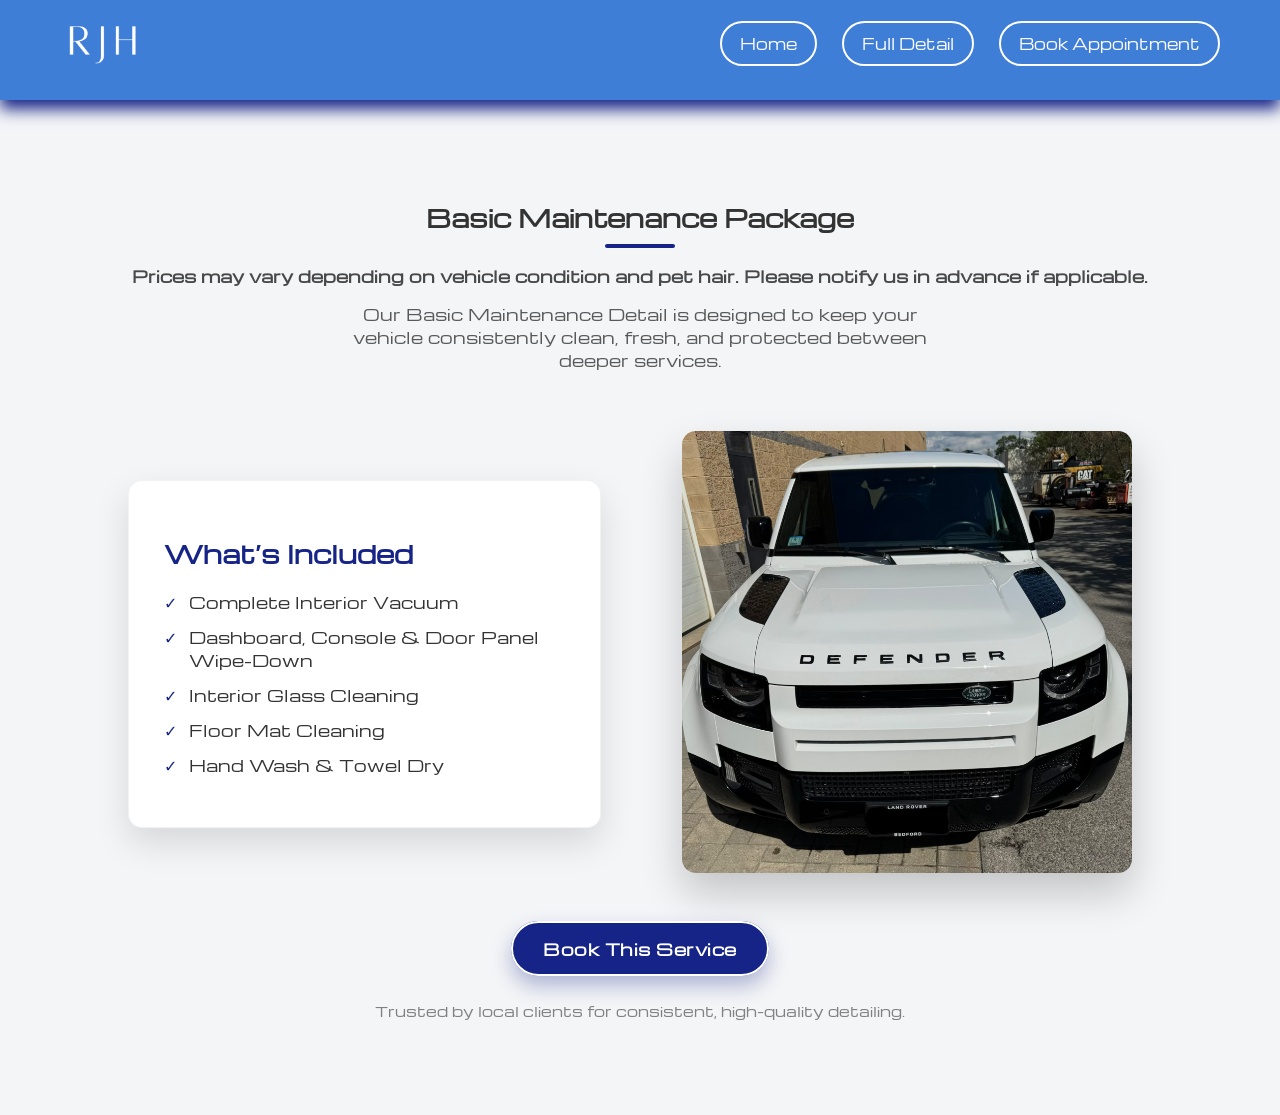
<file: basic.html>
<!DOCTYPE html>
<html lang="en">
<head>
    <meta charset="UTF-8">
    <meta name="viewport" content="width=device-width, initial-scale=1.0">
    <title>Basic Maintenance - RJH Auto Detailing</title>

    <link href="https://fonts.googleapis.com/css2?family=Michroma&display=swap" rel="stylesheet">
    <link rel="stylesheet" href="style.css">
</head>
<body>

    <!-- NAV -->
    <nav class="navbar">
        <div class="nav-container">
            <img src="logo-h.png" class="logo-nav">
            <ul class="nav-links">
                <li><a href="index.html" class="nav-bubble">Home</a></li>
                <li><a href="full.html" class="nav-bubble">Full Detail</a></li>
                <li><a href="booking.html" class="nav-bubble">Book Appointment</a></li>
            </ul>
        </div>
    </nav>

    <!-- SECTION -->
    <section class="basic-section">
        <div class="section-header">
            <h1>Basic Maintenance Package</h1>
            <div class="accent-line"></div>
            <h3>Prices may vary depending on vehicle condition and pet hair. Please notify us in advance if applicable.</h3>

            <p class="basic-intro">
                Our Basic Maintenance Detail is designed to keep your vehicle consistently clean, fresh, and protected between deeper services.
            </p>
        </div>

        <!-- CONTENT -->
        <div class="basic-content-container">

            <!-- LEFT -->
            <div class="basic-text-box">
                <h2>What’s Included</h2>

                <ul class="basic-list">
                    <li>Complete Interior Vacuum</li>
                    <li>Dashboard, Console & Door Panel Wipe-Down</li>
                    <li>Interior Glass Cleaning</li>
                    <li>Floor Mat Cleaning</li>
                    <li>Hand Wash & Towel Dry</li>
                </ul>
            </div>

            <!-- RIGHT -->
            <div class="basic-image-box">
                <img src="basic-detail-photo.png" alt="Basic Auto Detailing Service">
            </div>

        </div>

        <!-- CTA -->
        <div class="basic-cta">
            <a href="booking.html" class="btn">Book This Service</a>
            <p class="basic-trust">Trusted by local clients for consistent, high-quality detailing.</p>
        </div>

    </section>

</body>
</html>
</file>
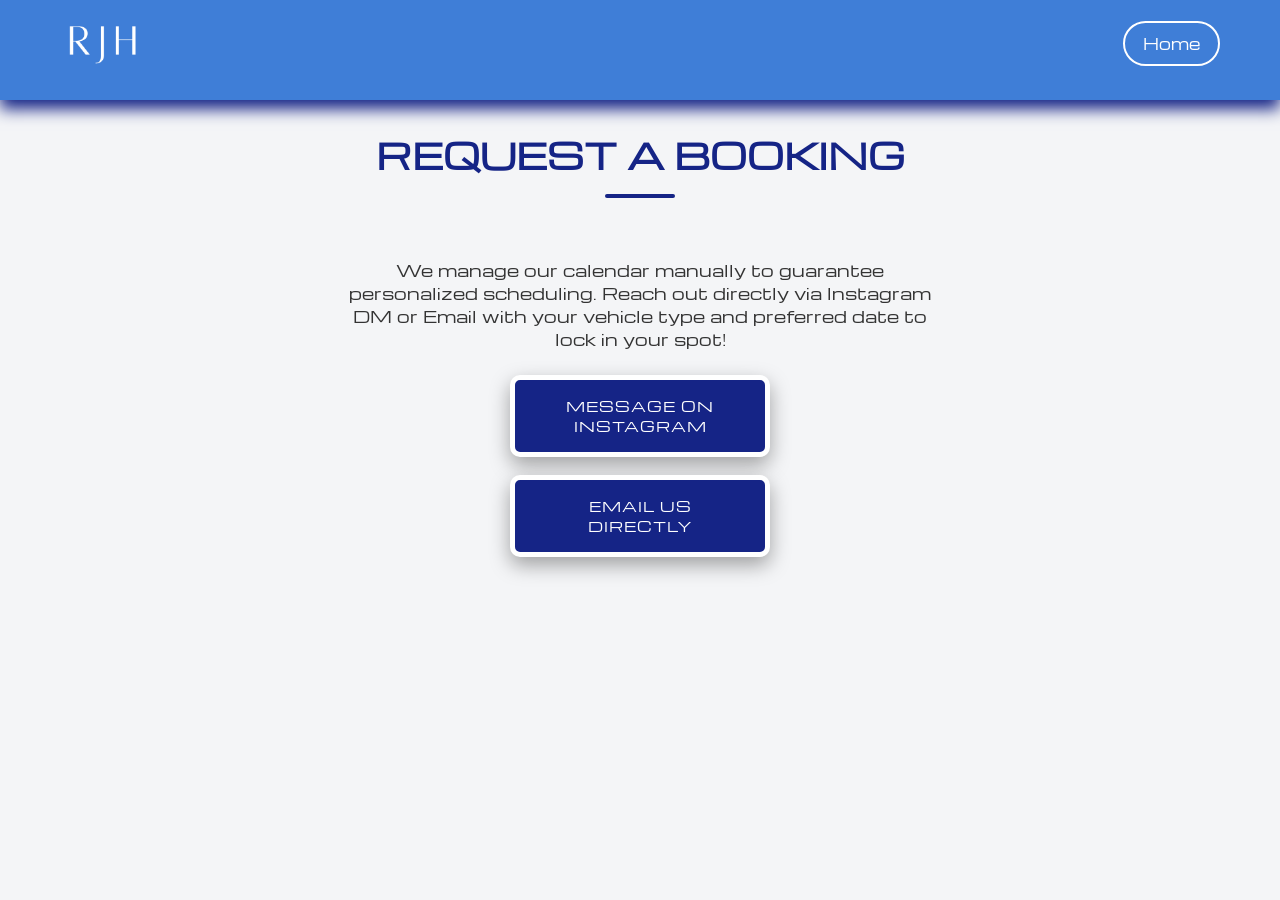
<file: booking.html>
<!DOCTYPE html>
<html lang="en">
<head>
    <meta charset="UTF-8">
    <meta name="viewport" content="width=device-width, initial-scale=1.0">
    <title>Book Appointment - RJH Auto Detailing</title>

    <link href="https://fonts.googleapis.com/css2?family=Michroma&display=swap" rel="stylesheet">
    <link rel="stylesheet" href="style.css">
</head>
<body>

    <!-- SIMPLE NAV -->
    <nav class="navbar">
        <div class="nav-container">
            <img src="logo-h.png" class="logo-nav">
            <ul class="nav-links">
                <li><a href="index.html" class="nav-bubble">Home</a></li>
            </ul>
        </div>
    </nav>

    <!-- BOOKING REDIRECT SECTION -->
    <section class="booking-section">
        <div class="section-header">
            <h2>Request a Booking</h2> 
            <div class="accent-line"></div>
        </div>

        <div class="booking-container">
    <div class="booking-actions">
        <p>
            We manage our calendar manually to guarantee personalized scheduling. 
            Reach out directly via Instagram DM or Email with your vehicle type and preferred date to lock in your spot!
        </p>
        
        <div class="btn-container">
            <a href="https://www.instagram.com/rjhautodetailing_/" class="btn-action btn-instagram">
                Message on Instagram
            </a>
            <a href="mailto:auto.detailing.rjh@gmail.com?subject=Detailing%20Booking%20Request" class="btn-action btn-email">
                Email Us Directly
            </a>
        </div>
    </div>
</div>
    </section>

</body>
</html>
</file>
<file: style.css>
/* GENERAL DESIGN SYSTEM */
* {
  box-sizing: border-box;
}

:root {
  --primary: #3F7ED7;
  --blue: #152486;
  --black: #000000;
  --white: #FFFFFF;
  --grey: #bab0b0;
}

body {
  margin: 0;
  padding: 0;
  font-family: "Michroma", system-ui, sans-serif; /* Applied cool sports car font */
  background-color: #f4f5f7;
  color: #333333;
}

/* GLOBAL PHOTO PLACEHOLDERS */
.about-image-block img {
    width: 100%;
    height: 100%;
    object-fit: cover;
    border-radius: 16px;
}

/* NAVIGATION BAR WITH BUBBLE NAVIGATION */
.navbar {
  background-color: var(--primary);
  position: sticky;
  height: 100px;
  top: 0;
  z-index: 1000;
  box-shadow: 0 9px 15px var(--blue);
}

.nav-container {
  max-width: 1200px;
  margin: 0 auto;
  display: flex;
  justify-content: space-between;
  align-items: center;
  padding: 0 20px;
}

.logo-nav {
  height: 85px;
  width: 85px;
  display: block;
}

.nav-links {
  list-style: none;
  display: flex;
  gap: 25px;
  margin: 0;
  padding: 0;
}

/* BUBBLE/PILL NAV LINKS STYLE */
.nav-links a.nav-bubble {
  color: var(--white);
  text-decoration: none;
  font-size: 0.92rem; /* Scaled for Michroma's wide structure */
  padding: 10px 18px;
  border-radius: 30px;
  border: 2px solid;
  transition: all 0.25s ease;
}

.nav-links a.nav-bubble:hover {
  background-color: #ffffff;
  color: var(--blue);
}

/* SOLID HERO SECTION */
.hero {
  height: 120vh;
  background-color: var(--black); /* Solid Uniform Deep Royal Blue */
  display: flex;
  align-items: center;
  justify-content: center;
  text-align: center;
  padding: 20px;
}

.hero-content {
  display: flex;
  flex-direction: column;
  align-items: center;
}

.logo-hero-massive {
  width: 420px;
  max-width: 90%;
  height: 420px;
  margin-top: 0px;
  animation: fadeIn 1.2s ease-out;
}

.hero-tagline {
  font-size: 1.2rem;
  color: var(--white);
  margin-bottom: 45px;
  max-width: 800px;
  line-height: .01;
}

/* TARGET AREA & EST BADGES CSS */
.hero-info-badges {
  display: flex;
  gap: 40px;
  margin-bottom: 40px;
  flex-wrap: wrap;
  justify-content: center;
}

.info-badge {
  background-color: var(--blue);
  color: var(--white);
  padding: 8px 18px;
  border-radius: 30px;
  font-size: 1.0rem;
  border: 1px solid var(--white);
}

.btn {
  padding: 16px 40px;
  background-color: #ffffff;
  color: var(--primary);
  border: 2px solid #ffffff;
  font-family: "Michroma", sans-serif;
  font-size: 1.0rem;
  cursor: pointer;
  border-radius: 50px;
  transition: all 0.3s ease;
  box-shadow: 0 4px 15px rgba(0,0,0,0.15);
}

.btn:hover {
  background-color: transparent;
  color: var(--white);
  transform: translateY(-2px);
}

/* ABOUT SECTION (Deep Green Background, Mint Accents) */
.about-section {
  padding: 100px 20px;
  background-color: var(--primary); /* Solid Deep Forest Green Block */
}

.about-container {
  max-width: 1100px;
  margin: 0 auto;
  display: grid;
  grid-template-columns: 1.2fr 1fr;
  gap: 50px;
  align-items: center;
}

.about-text-block {
  padding-right: 20px;
}

.subtitle {
  color: #a4ebd1; /* Soft Mint Green Accent */
  text-transform: uppercase;
  font-weight: bold;
  letter-spacing: 1.5px;
  font-size: 0.8rem;
  display: block;
  margin-bottom: 10px;
}

.about-text-block h2 {
  font-size: 2.2rem;
  color: #ffffff;
  margin: 0 0 25px 0;
  text-transform: uppercase;
}

/* Modern Light Gray Box with Green Text for Bio */
.about-card-box {
  background-color: #f0f3f5;
  padding: 35px;
  border-radius: 16px;
  box-shadow: 0 10px 25px rgba(0,0,0,0.2);
  border-left: 6px solid #a4ebd1;
}

.about-card-box p {
  font-size: 0.9rem;
  line-height: 1.8;
  color: #1a2e26; /* Dark deep green tint text for high readability */
  margin-top: 0;
  margin-bottom: 20px;
}

.about-card-box p:last-child {
  margin-bottom: 0;
}

.about-image-block {
  height: 440px;
  border-radius: 16px;
  box-shadow: 0 15px 30px rgba(0,0,0,0.3);
}

/* SERVICES CARD GRID */
.services-section {
  padding: 100px 20px;
  background-color: #f4f5f7;
}

.section-header {
  text-align: center;
  margin-bottom: 60px;
}

.section-header h2 {
  font-size: 2.2rem;
  color: var(--blue);
  margin-bottom: 15px;
  text-transform: uppercase;
}
.section-header h3 {
  font-size: .89rem;
  color: var(--black);
  margin-bottom: 15px;
}
.accent-line {
  width: 70px;
  height: 4px;
  background-color: #152486;
  margin: 0 auto;
  border-radius: 2px;
}

.services-grid {
  display: grid;
  grid-template-columns: repeat(3, 1fr);
  gap: 40px;
  max-width: 1200px;
  margin: 0 auto;
}

.service-link {
  text-decoration: none;
  color: inherit;
  display: block;
}

.service-card {
  background: #ffffff;
  border-radius: 16px;
  overflow: hidden;
  box-shadow: 0 10px 25px rgba(0,0,0,0.05);
  border: 1px solid #eef0f4;
  transition: transform 0.3s ease, box-shadow 0.3s ease;
}

.service-card:hover {
  transform: translateY(-8px) scale(1.02);
  box-shadow: 0 15px 35px rgba(21, 36, 134, 0.1);
}

.photo-services-holder-basic {
    height: 200px;
    object-fit: cover;
    object-position: bottom 20%;
}

.photo-services-holder-basic img {
  height: 100%;
  width: 100%;
  object-fit: cover;
  object-position: top 5%;
}

.photo-services-holder-full {
    height: 200px;
    display: flex;
}

.photo-services-holder-full img {
  height: 100%;
  width: 100%;
  object-fit: cover;
  object-position: center 15%;
}

.photo-services-holder-tire {
    height: 200px;
    display: flex;
}

.photo-services-holder-tire img {
  height: 100%;
  width: 100%;
  object-fit: cover;
  object-position: left 85%;
}

.card-content {
  padding: 30px;
}

.service-card h3 {
  margin: 0 0 15px 0;
  font-size: 1.1rem;
  color: #152486;
  text-transform: uppercase;
}

.price-tags {
  display: flex;
  flex-direction: column;
  gap: 8px;
  margin-bottom: 20px;
}

.tag {
  background-color: #eef0fec1;
  color: #152486;
  padding: 6px 14px;
  border-radius: 30px;
  font-size: 0.75rem;
  font-weight: bold;
  align-self: flex-start;
}

.card-content p {
  color: #555555;
  line-height: 1.7;
  margin: 0;
  font-size: 0.85rem;
}

/* GALLERY GRID SECTION */
.gallery-section {
  padding: 100px 20px;
  background-color: var(--white);
}

/* 1. This sets up the main 2-column grid container */
.gallery-grid {
  max-width: 1300px;
  margin: 0 auto;
  display: grid;
  grid-template-columns: repeat(2, 1fr);
  gap: 18px;
}

/* 2. This targets the div boxes around your images */
.gallery-grid > div {
  height: 400px; 
  border-radius: 12px;
  overflow: hidden; /* Keeps image corners rounded */
}

/* 3. This forces the images to fill the boxes perfectly */
.gallery-grid img {
  width: 100%;
  height: 100%;
  object-fit: cover; /* Crops image nicely without squishing */
}

.gallery-photo-4 img{
    object-position: 90% center;
    width: 100%;
    height: 100%;
    margin: auto;
    display: block;
}

/* Base structural layout for the redirection buttons */
.booking-actions {
    max-width: 600px;
    margin: 0 auto;         /* center it */
    text-align: center;
}

.btn-action:hover {
    transform: translateY(-3px);
    box-shadow: 0 12px 30px rgba(0, 0, 0, 0.5);
}

.btn-container {
    display: flex;
    flex-direction: column;
    align-items: center;
    gap: 18px;
    margin-top: 25px;
}


.btn-action {
    display: block;
    width: 260px;

    padding: 16px 20px;
    font-family: 'Michroma', sans-serif;
    font-size: 0.85rem;
    text-transform: uppercase;
    text-decoration: none;
    letter-spacing: 1px;

    border-radius: 10px;
    text-align: center;

    margin: 0 auto;

    box-shadow: 0 8px 20px rgba(0, 0, 0, 0.35);

    transition: all 0.25s ease;
}
/* Instagram Variant*/
.btn-instagram {
    background-color: var(--blue);
    color: var(--white);
    border: 5px solid var(--white);
}

.btn-instagram:hover {
    background-color: var(--primary);
    color: var(--white);
}

/* Email Variant: Bold, high-contrast block color */
.btn-email {
    background-color: var(--blue);
    color: var(--white);
    border: 5px solid var(--white);
}

.btn-email:hover {
    background-color: var(--primary);
    color: var(--white);
}

.payment-info-container{
    height:200px;
    width: auto;
    color: var(--black);
    font-size: 1rem;
    margin-bottom: 50px;
    text-align: center;
    
}


/* ===== BASIC PAGE ===== */

.basic-section {
  padding: 80px 10%;
}

/* Header */
.section-header h1 {
  margin-bottom: 10px;
}

.section-header h3 {
  font-size: 1rem;
  opacity: 0.7;
}

.basic-intro {
  margin-top: 15px;
  max-width: 600px;
  margin-left: auto;
  margin-right: auto;
  opacity: 0.8;
}

/* Layout */
.basic-content-container {
  display: flex;
  align-items: center;
  justify-content: space-between;
  gap: 60px;
  margin-top: 50px;
  flex-wrap: wrap;
}

/* Text Box */
.basic-text-box {
  flex: 0.9;
  min-width: 300px;
  background: white;
  padding: 35px;
  border-radius: 14px;
  box-shadow: 0 15px 35px rgba(0,0,0,0.12);
  border: 1px solid rgba(0,0,0,0.05);
}

.basic-text-box h2 {
  margin-bottom: 20px;
  color: #152486;
}

/* List */
.basic-list {
  list-style: none;
  padding: 0;
}

.basic-list li {
  margin-bottom: 12px;
  font-size: 1rem;
  position: relative;
  padding-left: 25px;
}

.basic-list li::before {
  content: "✓";
  position: absolute;
  left: 0;
  color: #152486;
  font-weight: bold;
}

/* Image */
.basic-image-box {
  flex: 1.1;
  min-width: 300px;
  text-align: center;
}

.basic-image-box img {
  width: 100%;
  max-width: 450px;
  border-radius: 14px;
  box-shadow: 0 20px 40px rgba(0,0,0,0.2);
  transition: transform 0.3s ease;
}

.basic-image-box img:hover {
  transform: scale(1.03);
}

/* CTA */
.basic-cta {
  text-align: center;
  margin-top: 60px;
}

.btn {
  background: #152486;
  color: white;
  padding: 14px 30px;
  border-radius: 30px;
  text-decoration: none;
  font-weight: 600;
  letter-spacing: 0.5px;
  box-shadow: 0 10px 20px rgba(21,36,134,0.3);
  transition: 0.3s ease;
}

.btn:hover {
  background: #0f1d6b;
  transform: translateY(-2px);
}

.basic-trust {
  margin-top: 40px;
  font-size: 0.9rem;
  opacity: 0.6;
}

/* ===== Full PAGE ===== */

.full-section {
  padding: 80px 10%;
}

/* Header */
.full-header h1 {
  margin-bottom: 10px;
  text-align: center;
}

.full-header h3 {
  font-size: 1rem;
  opacity: 0.7;
  text-align: center;
}

.full-intro {
  margin-top: 15px;
  max-width: 600px;
  margin-left: auto;
  margin-right: auto;
  opacity: 0.8;
}

/* Layout */
.full-content-container {
  display: flex;
  align-items: center;
  justify-content: space-between;
  gap: 60px;
  margin-top: 50px;
  flex-wrap: wrap;
}

/* Text Box */
.full-text-box {
  flex: 0.9;
  min-width: 300px;
  background: white;
  padding: 35px;
  border-radius: 14px;
  box-shadow: 0 15px 35px rgba(0,0,0,0.12);
  border: 1px solid rgba(0,0,0,0.05);
}

.full-text-box h2 {
  margin-bottom: 20px;
  color: #152486;
}

/* List */
.full-list {
  list-style: none;
  padding: 0;
}

.full-list li {
  margin-bottom: 12px;
  font-size: 1rem;
  position: relative;
  padding-left: 25px;
}

.full-list li::before {
  content: "✓";
  position: absolute;
  left: 0;
  color: #152486;
  font-weight: bold;
}

/* Image */
.full-image-box {
  flex: 1.1;
  min-width: 300px;
  text-align: center;
}

.full-image-box img {
  width: 100%;
  max-width: 450px;
  border-radius: 14px;
  box-shadow: 0 20px 40px rgba(0,0,0,0.2);
  transition: transform 0.3s ease;
}

.full-image-box img:hover {
  transform: scale(1.03);
}

/* CTA */
.full-cta {
  text-align: center;
  margin-top: 60px;
}

.btn {
  background: #152486;
  color: white;
  padding: 14px 30px;
  border-radius: 30px;
  text-decoration: none;
  font-weight: 600;
  letter-spacing: 0.5px;
  box-shadow: 0 10px 20px rgba(21,36,134,0.3);
  transition: 0.3s ease;
}

.btn:hover {
  background: #0f1d6b;
  transform: translateY(-2px);
}

.full-trust {
  margin-top: 40px;
  font-size: 0.9rem;
  opacity: 0.6;
}


.service-link {
  display: block;
  text-decoration: none;
  color: inherit;
}

/* ENTRY LOGO ANIMATION */
@keyframes fadeIn {
  from { opacity: 0; transform: scale(0.95); }
  to { opacity: 1; transform: scale(1); }
}

/* MOBILE RESPONSIVE TWEAKS */
@media (max-width: 768px) {
  .about-container {
    grid-template-columns: 1fr;
  }
  .gallery-grid {
    grid-template-columns: 1fr;
  }
  .logo-hero-massive {
    width: 240px;
  }
}

@media (max-width: 600px) {

  body {
    overflow-x: hidden;
    padding: 0 10px;
  }

  /* BOOKING PAGE FIX */
  .booking-container,
  .booking-actions,
  .section-header {
    width: 100%;
    max-width: 100%;
    text-align: center;
    margin: 0 auto;
  }

  p {
    font-size: 0.85rem;
    padding: 0 10px;
    line-height: 1.5;
  }

  h1, h2 {
    font-size: 1.5rem;
  }

  .btn-action {
    width: 100%;
    max-width: 280px;
    margin: 0 auto;
    padding: 12px;
    font-size: 0.75rem;
  }

  .btn-container {
    gap: 12px;
  }

  img {
    max-width: 100%;
    height: auto;
  }
}
</file>
